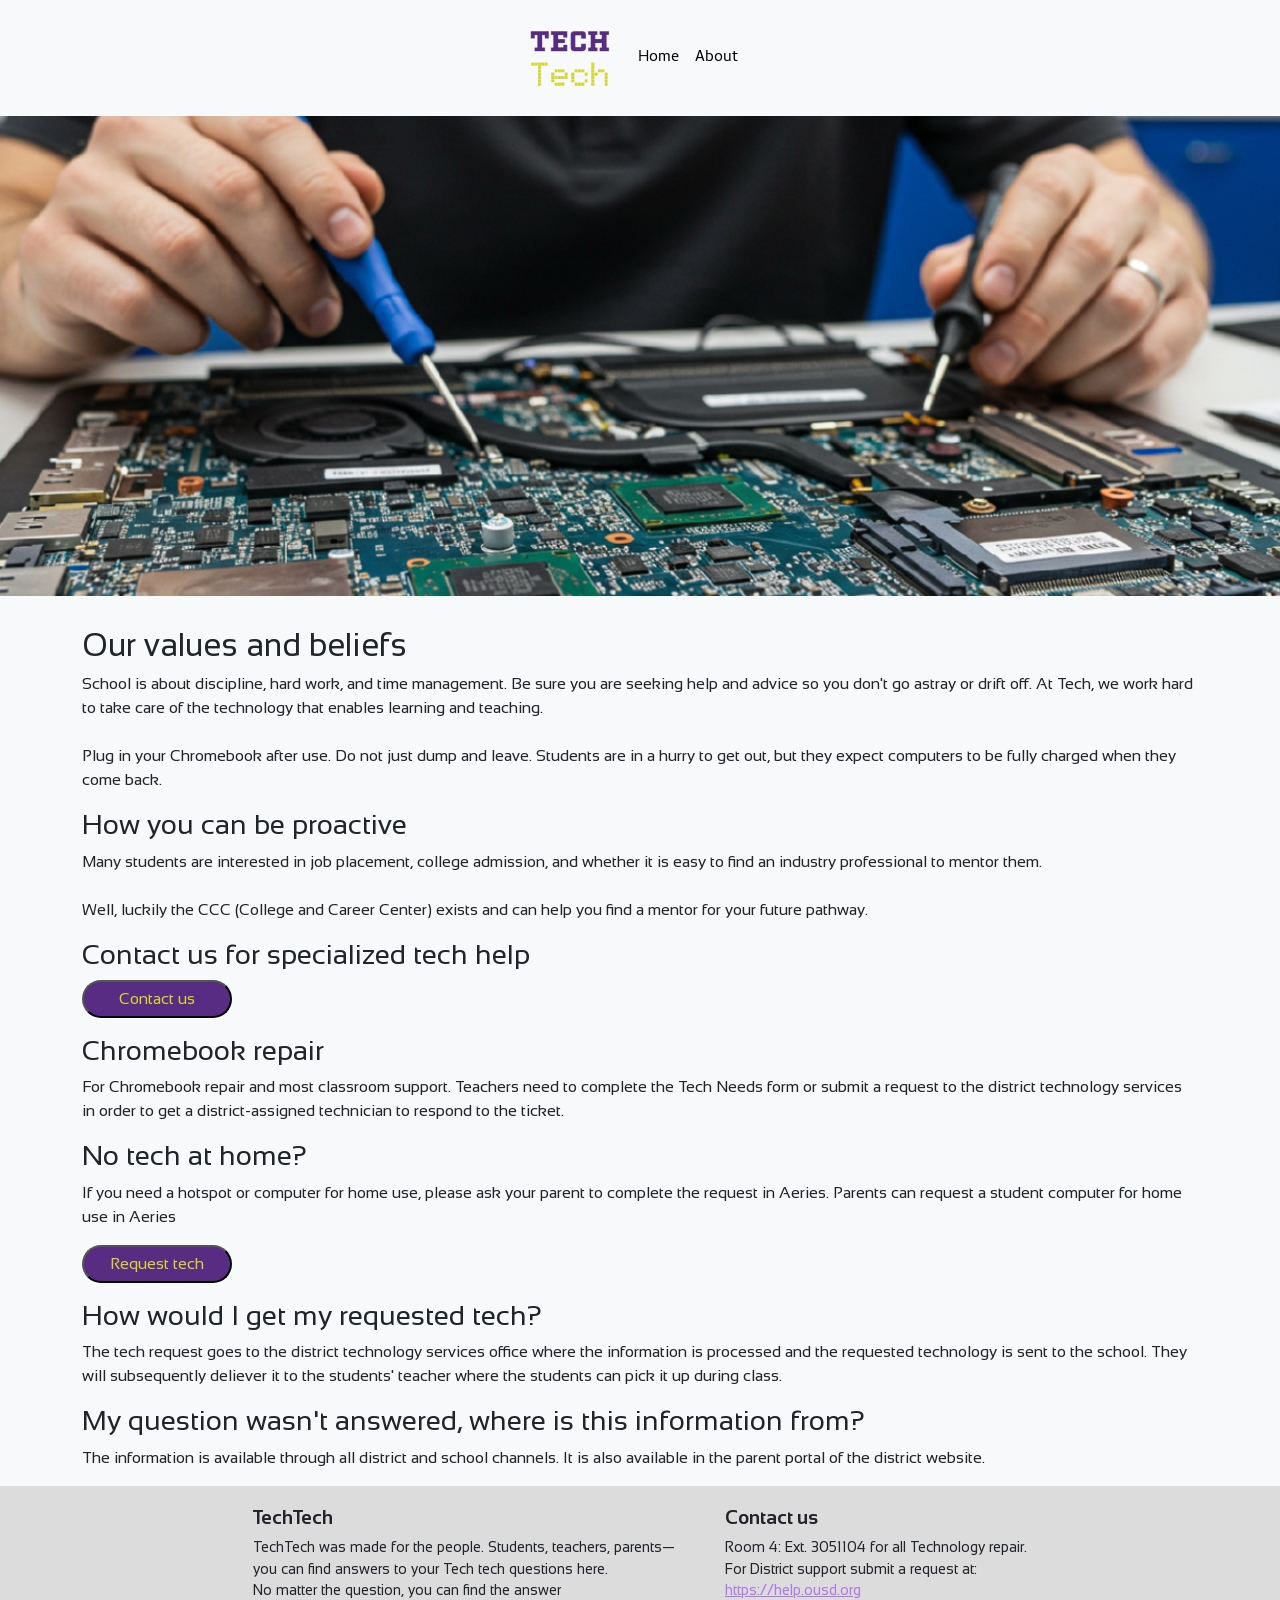
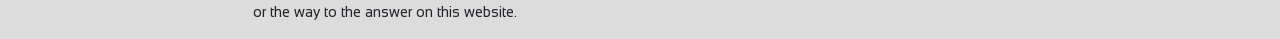
<file: index.html>
<!DOCTYPE html>
<html lang="en">
<head>
    <meta charset="UTF-8">
    <meta name="viewport" content="width=device-width, initial-scale=1.0">
    <link rel="preconnect" href="https://fonts.googleapis.com">
    <link rel="preconnect" href="https://fonts.gstatic.com" crossorigin>
    <link href="https://fonts.googleapis.com/css2?family=Cambay:ital,wght@0,400;0,700;1,400;1,700&family=Sansation:ital,wght@0,300;0,400;0,700;1,300;1,400;1,700&display=swap" rel="stylesheet">
    <link href="https://cdn.jsdelivr.net/npm/bootstrap@5.3.9/dist/css/bootstrap.min.css" rel="stylesheet" integrity="sha384-yEPZ7jP9S0QKiUQ0m3jjsO4ProIW7wvR9gXkI7JOGa2XVsw53Yke2bsdkBbjmmiX" crossorigin="anonymous">
    <link rel="stylesheet" href="style.css">
    <script src="script.js" defer></script>
    <title>Home | TechTech</title>
</head>
<body class="bg-body-tertiary">
    <nav class="navbar navbar-expand-lg">
        <div class="container-fluid centering-nav">
            <a class="navbar-brand" href="#">
                <img src="images/main/brandicon.png" alt="TechTech" width="90">
            </a>
            <button class="navbar-toggler" type="button" data-bs-toggle="collapse" data-bs-target="#navbarSupportedContent" aria-controls="navbarSupportedContent" aria-expanded="false" aria-label="Toggle navigation">
                <span class="navbar-toggler-icon"></span>
                </button>
                <div class="collapse navbar-collapse" id="navbarSupportedContent">
                <ul class="navbar-nav me-auto mb-2 mb-lg-0">
                    <li class="nav-item">
                        <a class="nav-link active" aria-current="page" href="index.html">Home</a>
                    </li>
                    <li class="nav-item">
                        <a class="nav-link active" aria-current="page" href="about.html">About</a>
                    </li>
                </ul>
            </div>
        </div>
    </nav>
    <div id="carouselExample" class="carousel slide" data-bs-ride="carousel">
        <div class="carousel-inner">
            <div class="carousel-item active">
                <img src="images/other/tech1.png" class="d-block w-100" alt="someone working on a laptop">
            </div>
            <div class="carousel-item">
                <img src="images/other/tech2.png" class="d-block w-100" alt="tech support office with woman looking at camera">
            </div>
            <div class="carousel-item">
                <img src="images/other/tech3.png" class="d-block w-100" alt="a top down view of a grid of tech products on a table">
            </div>
        </div>
    </div>
    <div class="container">
        <h2 class="value">Our values and beliefs</h2>
        <p class="values">School is about discipline, hard work, and time management. Be sure you are seeking help and advice so you don't go astray or drift off. At Tech, we work hard to take care of the technology that enables learning and teaching.<br><br>Plug in your Chromebook after use. Do not just dump and leave. Students are in a hurry to get out, but they expect computers to be fully charged when they come back.</p>
        <h3 class="value">How you can be proactive</h3>
        <p class="values">Many students are interested in job placement, college admission, and whether it is easy to find an industry professional to mentor them.<br><br>Well, luckily the CCC (College and Career Center) exists and can help you find a mentor for your future pathway.</p>
        <h3 class="value">Contact us for specialized tech help</h3>
        <button class="contactbtn" id="contactbtn" type="button">Contact us</button>
        <p></p>
        <!--btn scrolls down-->
        <h3 class="value">Chromebook repair</h3>
        <p class="values">For Chromebook repair and most classroom support. Teachers need to complete the Tech Needs form or submit a request to the district technology services in order to get a district-assigned technician to respond to the ticket.  </p>
        <h3 class="value">No tech at home?</h3>
        <p class="values">If you need a hotspot or computer for home use, please ask your parent to complete the request in Aeries. Parents can request a student computer for home use in Aeries</p>
        <form action="https://drive.google.com/file/d/11ZQ6SapKepV_hdzJUUzq9utw70iIJFSZ/view" target="_blank">
            <button class="supportbtn">Request tech</button>
        </form>
        <p></p>
        <h3 class="value">How would I get my requested tech?</h3>
        <p class="values">The tech request goes to the district technology services office where the information is processed and the requested technology is sent to the school. They will subsequently deliever it to the students' teacher where the students can pick it up during class.</p>
        <h3 class="value">My question wasn't answered, where is this information from?</h3>
        <p class="values">The information is available through all district and school channels. It is also available in the parent portal of the district website.</p>
    </div>
    <footer>
        <div class="blurb">
            <h3 class="tit">TechTech</h3>
            <p class="sec">TechTech was made for the people. Students, teachers, parents—<br>you can find answers to your Tech tech questions here.<br>No matter the question, you can find the answer<br>or the way to the answer on this website.</p>
        </div>
        <div class="infolink">
            <h3 class="tit">Contact us</h3>
            <p class="contact" id="contact">Room 4: Ext. 3051104 for all Technology repair.<br>For District support submit a request at:<br><a href="https://help.ousd.org">https://help.ousd.org</a> </p>
        </div>
    </footer>
    <script src="https://cdn.jsdelivr.net/npm/bootstrap@5.3.9/dist/js/bootstrap.bundle.min.js" integrity="sha384-WyOxWvTyr1QaMPfiPJSv76iReVthorl5uWlFtZPyK0IEB0hGzo9y5Bp9mYanr8Bu" crossorigin="anonymous"></script>
</body>
</html>
</file>
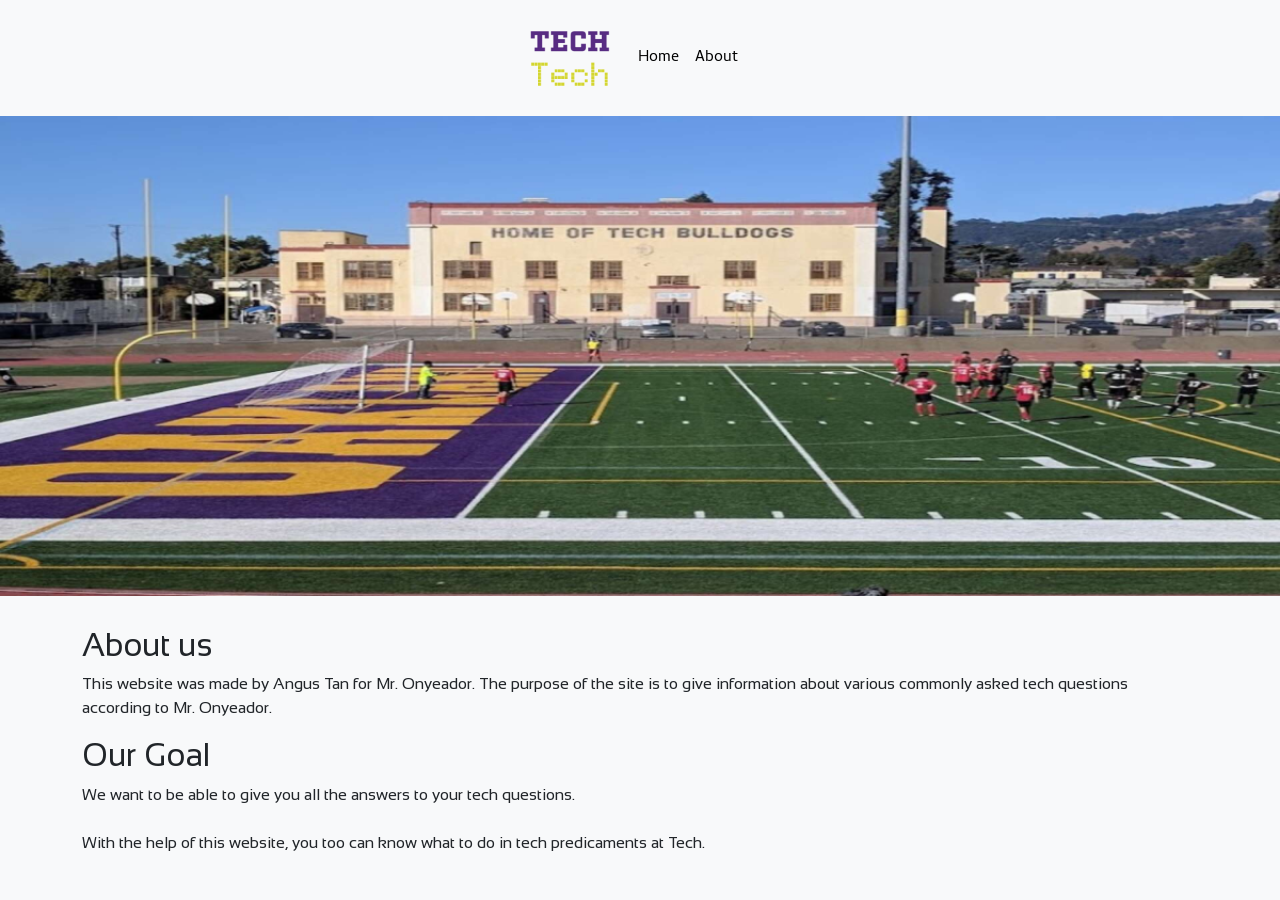
<file: about.html>
<!DOCTYPE html>
<html lang="en">
<head>
    <meta charset="UTF-8">
    <meta name="viewport" content="width=device-width, initial-scale=1.0">
    <link rel="preconnect" href="https://fonts.googleapis.com">
    <link rel="preconnect" href="https://fonts.gstatic.com" crossorigin>
    <link href="https://fonts.googleapis.com/css2?family=Cambay:ital,wght@0,400;0,700;1,400;1,700&family=Sansation:ital,wght@0,300;0,400;0,700;1,300;1,400;1,700&display=swap" rel="stylesheet">
    <link href="https://cdn.jsdelivr.net/npm/bootstrap@5.3.9/dist/css/bootstrap.min.css" rel="stylesheet" integrity="sha384-yEPZ7jP9S0QKiUQ0m3jjsO4ProIW7wvR9gXkI7JOGa2XVsw53Yke2bsdkBbjmmiX" crossorigin="anonymous">
    <link rel="stylesheet" href="style.css">
    <script src="script.js" defer></script>
    <title>About | TechTech</title>
</head>
<body class="bg-body-tertiary">
    <nav class="navbar navbar-expand-lg">
        <div class="container-fluid centering-nav">
            <a class="navbar-brand" href="#">
                <img src="images/main/brandicon.png" alt="TechTech" width="90">
            </a>
            <button class="navbar-toggler" type="button" data-bs-toggle="collapse" data-bs-target="#navbarSupportedContent" aria-controls="navbarSupportedContent" aria-expanded="false" aria-label="Toggle navigation">
                <span class="navbar-toggler-icon"></span>
                </button>
                <div class="collapse navbar-collapse" id="navbarSupportedContent">
                <ul class="navbar-nav me-auto mb-2 mb-lg-0">
                    <li class="nav-item">
                        <a class="nav-link active" aria-current="page" href="index.html">Home</a>
                    </li>
                    <li class="nav-item">
                        <a class="nav-link active" aria-current="page" href="about.html">About</a>
                    </li>
                </ul>
            </div>
        </div>
    </nav>
    <img src="images/other/otechoutside.png" alt="photo of tech's football field with a tech building in the back" class="w-100">
    <div class="container">
        <h2 class="value">About us</h2>
        <p class="values">This website was made by Angus Tan for Mr. Onyeador. The purpose of the site is to give information about various commonly asked tech questions according to Mr. Onyeador.</p>
        <h2 class="value">Our Goal</h2>
        <p class="values">We want to be able to give you all the answers to your tech questions.<br><br>With the help of this website, you too can know what to do in tech predicaments at Tech.</p>
    </div>
    <script src="https://cdn.jsdelivr.net/npm/bootstrap@5.3.9/dist/js/bootstrap.bundle.min.js" integrity="sha384-WyOxWvTyr1QaMPfiPJSv76iReVthorl5uWlFtZPyK0IEB0hGzo9y5Bp9mYanr8Bu" crossorigin="anonymous"></script>
</body>
</html>
</file>
<file: style.css>
.cambay-regular {
  font-family: "Cambay", sans-serif;
  font-weight: 400;
  font-style: normal;
}

.cambay-bold {
  font-family: "Cambay", sans-serif;
  font-weight: 700;
  font-style: normal;
}

.cambay-regular-italic {
  font-family: "Cambay", sans-serif;
  font-weight: 400;
  font-style: italic;
}

.cambay-bold-italic {
  font-family: "Cambay", sans-serif;
  font-weight: 700;
  font-style: italic;
}

.sansation-light {
  font-family: "Sansation", sans-serif;
  font-weight: 300;
  font-style: normal;
}

.sansation-regular {
  font-family: "Sansation", sans-serif;
  font-weight: 400;
  font-style: normal;
}

.sansation-bold {
  font-family: "Sansation", sans-serif;
  font-weight: 700;
  font-style: normal;
}

.sansation-light-italic {
  font-family: "Sansation", sans-serif;
  font-weight: 300;
  font-style: italic;
}

.sansation-regular-italic {
  font-family: "Sansation", sans-serif;
  font-weight: 400;
  font-style: italic;
}

.sansation-bold-italic {
  font-family: "Sansation", sans-serif;
  font-weight: 700;
  font-style: italic;
}

* {
    margin: 0;
    padding: 0;
    box-sizing: border-box;
}

body {
    font-family: sansation, sans-serif;
}

.navbar {
    font-family: cambay, sans-serif;
    overflow: hidden;
}

.centering-nav {
  transform: translateX(40vw);
}

.navbar-toggler {
  transform: translateX(-40vw);
}

.container {
  margin-top: 30px;
}

.contactbtn, .supportbtn {
  background: #582c83;
  color: #d4d631;
  padding: 5px;
  width: 150px;
  border-radius: 50px;
  transition: 0.5s;
}

.contactbtn:hover {
  background: #b077e8;
}

footer {
  display: flex;
  flex-direction: row;
  justify-content: center;
  gap: 50px;
  background: gainsboro;
  padding-top: 20px;
}

.blurb {
  display: flex;
  flex-direction: column;
}

.tit {
  font-size: 1.2em;
  font-weight: 700;

}

.sec {
  font-size: 0.9em;
}

.infolink {
  display: flex;
  flex-direction: column;
}

.contact {
  font-size: 0.9em;
}

.contact a:link {
  color: #b077e8;
}

.contact a:visited {
  color: #582c83;
}

.contact a:hover {
  color: #cb9cfa;
}

.contact a:active {
  color: #582c83;
}
</file>
